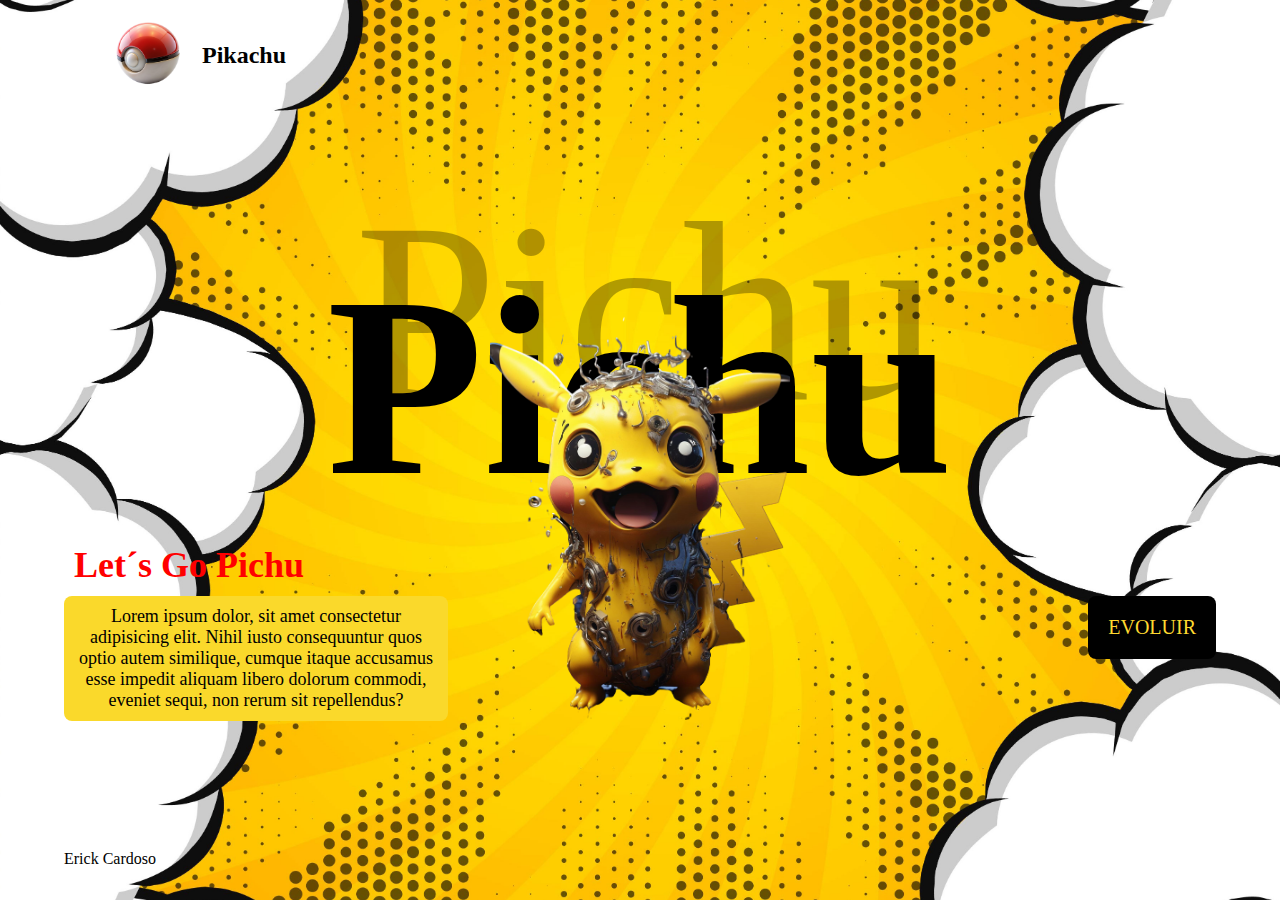
<file: index.html>
<!DOCTYPE html>
<html lang="pt-br">
<head>
    <meta charset="UTF-8">
    <meta name="viewport" content="width=device-width, initial-scale=1.0">
    <title>Pichu</title>
    <link rel="stylesheet" href="./css/maximo.css">
</head>
<body>
    <header>    
        <img src="./src/imgs/pokebola.png" class="pokeboll" alt="pokebola">
        <h2>Pikachu</h2>
    </header>

    <main>
        <div class="container--title">
            <h1 class="title--text">Pichu</h1>
            <span class="title--transparent">Pichu</span>    
        </div>

        <div class="container">
            <div>
                <h2>Let´s Go Pichu</h2>
                <p>Lorem ipsum dolor, sit amet consectetur adipisicing elit. Nihil iusto consequuntur quos optio autem similique, cumque itaque accusamus esse impedit aliquam libero dolorum commodi, eveniet sequi, non rerum sit repellendus?</p>
            </div>

            <div class="action">
                <a href="./pikachu.html">
                    EVOLUIR
                </a>

                
            </div>

        </div>

        <img src="./src/imgs/pichu.png" alt="pichu" class="pichu--image">
    </main>

    <footer>
        <p>Erick Cardoso</p>
    </footer>
</body>
</html>
</file>
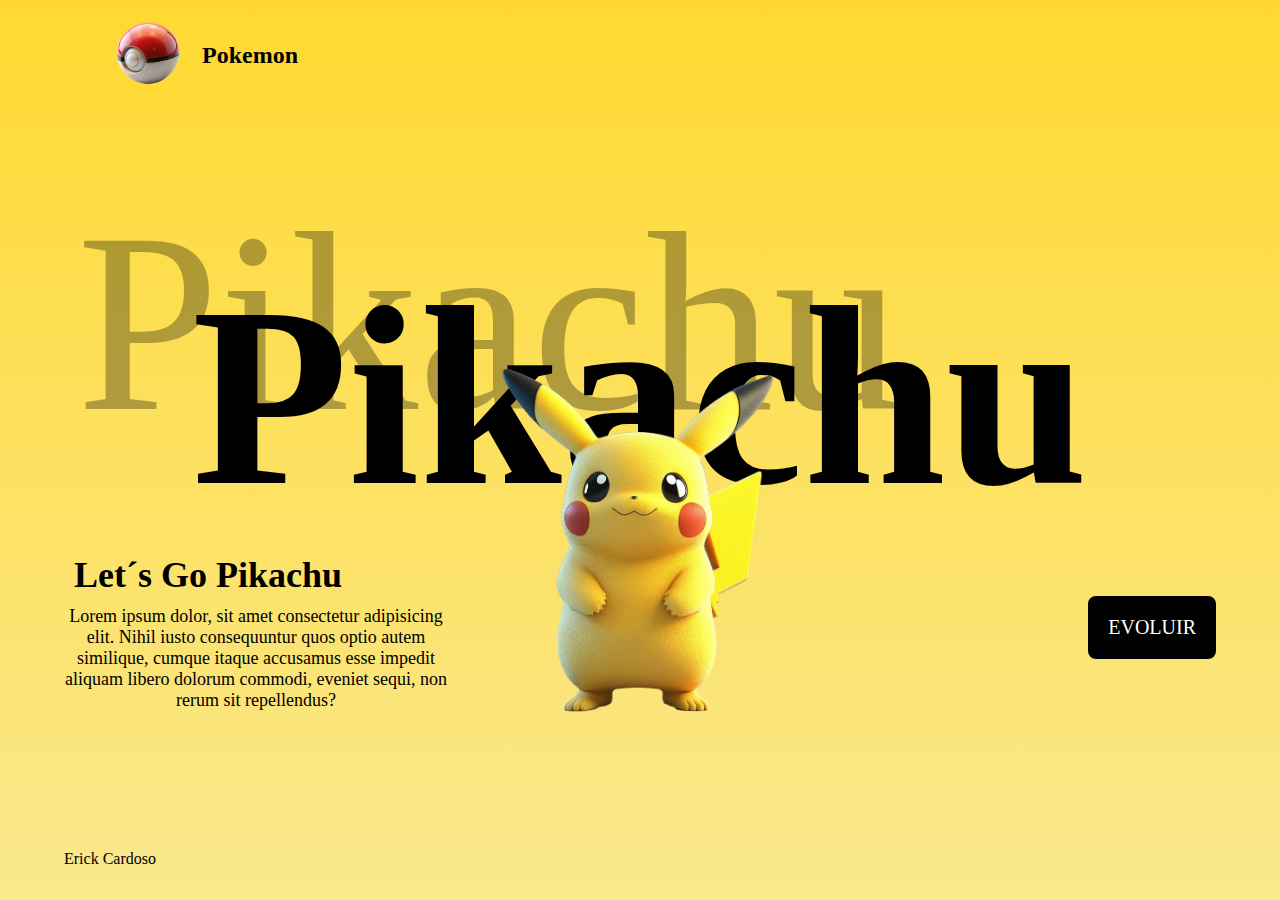
<file: pikachu.html>
<!DOCTYPE html>
<html lang="pt-br">
<head>
    <meta charset="UTF-8">
    <meta name="viewport" content="width=device-width, initial-scale=1.0">
    <title>Pikachu</title>
    <link rel="stylesheet" href="./css/style.css">
</head>
<body>
    <header>    
        <img src="./src/imgs/pokebola.png" class="pokeboll" alt="pokebola">
        <h2>Pokemon</h2>
    </header>

    <main>
        <div class="container--title">
            <h1 class="title--text">Pikachu</h1>
            <span class="title--transparent">Pikachu</span>    
        </div>

        <div class="container">
            <div>
                <h2>Let´s Go Pikachu</h2>
                <p>Lorem ipsum dolor, sit amet consectetur adipisicing elit. Nihil iusto consequuntur quos optio autem similique, cumque itaque accusamus esse impedit aliquam libero dolorum commodi, eveniet sequi, non rerum sit repellendus?</p>
            </div>

            <div class="action">
                <a class="bt1" href="./raichu.html">
                    EVOLUIR
                </a>

                
            </div>

        </div>

        <img src="./src/imgs/pikachu.png" alt="squirtle" class="pikachu--image">
    </main>

    <footer>
        <p>Erick Cardoso</p>
    </footer>
</body>
</html>
</file>
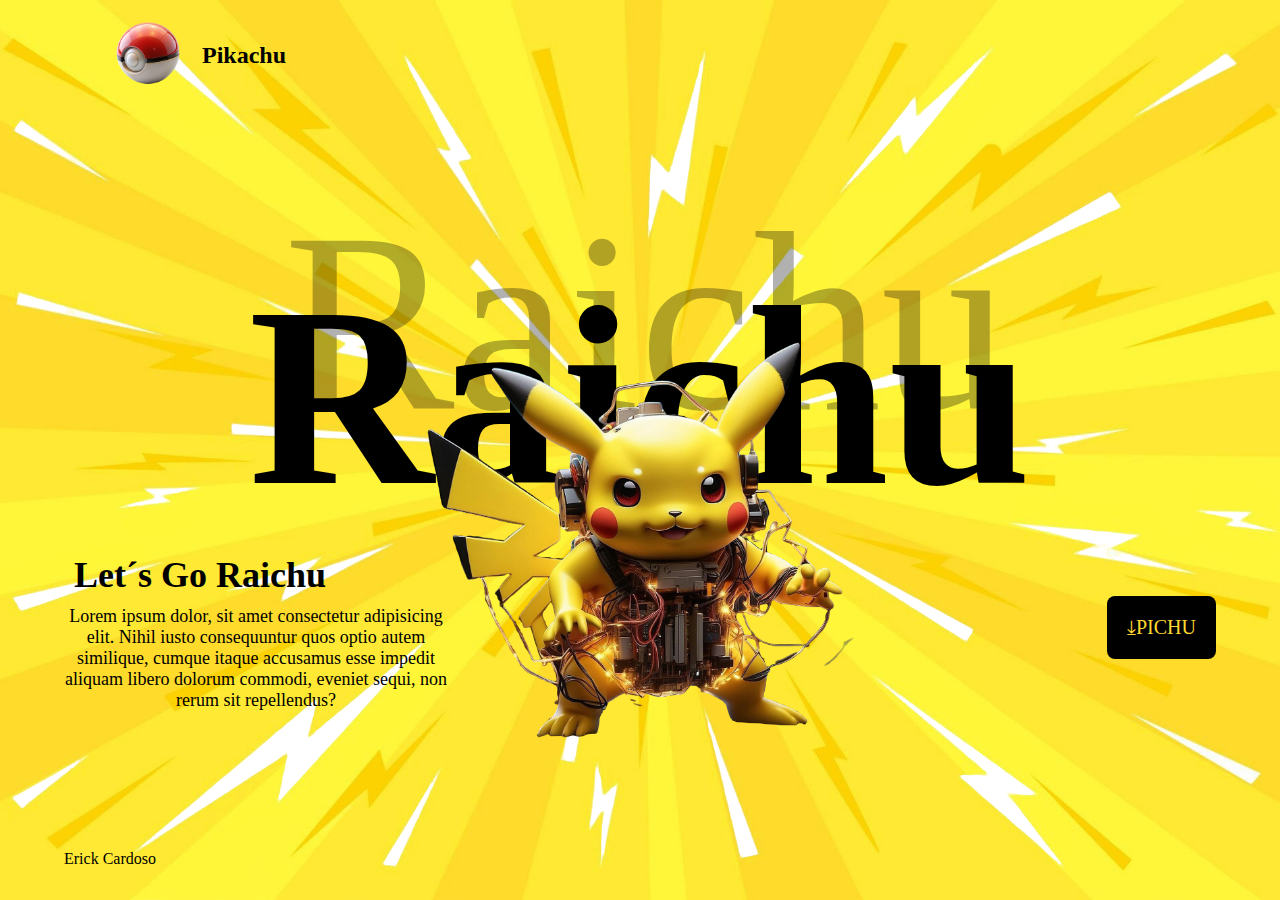
<file: raichu.html>
<!DOCTYPE html>
<html lang="pt-br">
<head>
    <meta charset="UTF-8">
    <meta name="viewport" content="width=device-width, initial-scale=1.0">
    <title>Raichu</title>
    <link rel="stylesheet" href="./css/evoluir.css">
</head>
<body>
    <header>
            
        <img src="./src/imgs/pokebola.png" class="pokeboll" alt="pokebola">
        <h2>Pikachu</h2>
    
    </header>

    <main>
        <div class="container--title">
            <h1 class="title--text">Raichu</h1>
            <span class="title--transparent">Raichu</span>    
        </div>

        <div class="container">
            <div>
                <h2>Let´s Go Raichu</h2>
                <p>Lorem ipsum dolor, sit amet consectetur adipisicing elit. Nihil iusto consequuntur quos optio autem similique, cumque itaque accusamus esse impedit aliquam libero dolorum commodi, eveniet sequi, non rerum sit repellendus?</p>
            </div>

            <div class="action">
                <a href="./index.html">
                    &#10515PICHU
                </a>
            </div>
            
    
        </div>

        <img src="./src/imgs/pikaachu-evl.png" alt="squirtle" class="squirtle--image">
    </main>

    <footer>
        <p>Erick Cardoso</p>
    </footer>
</body>
</html>
</file>
<file: css/maximo.css>
*{
    margin: 0;
    padding: 0;
    box-sizing: border-box;
}

:root{
    --primary-color: #FFD930;
    --secundary-color:#FAD92B;
}

body{
    height: 100vh;
    background-image: url(../src/imgs/pichu-bg.png);
    background-repeat: no-repeat;
    background-position: center;
    background-size: cover;
    display: flex;
    flex-direction: column;
    padding-inline: 64px;
    font-family: 'Righteous', cursive;
}

header{
    height: 50px;
    display: flex;
    align-items: center;
    margin: 30px;
}

.pokeboll{
    width: 5.5rem;
    margin: 10px;
}

main{
    flex: 1;
    display: flex;
    flex-direction: column;
    justify-content: center;
}

.container--title{
    position: relative;
    text-align: center;
}

.title--text{
    font-size: 20vw;
    color: #000;
}

.title--transparent{
    position: absolute;
    font-size: 20vw;
    top: -25%;
    right: 0%;
    opacity: 0.3;
    left: 1vw;
}

.pichu--image{
    position: absolute;
    left: 50%;
    top: 60%;
    height: 50vh;
    transform: translate(-50%, -50%);
    
}

.container{
    display: flex;
    flex-direction: row;
    align-items: center;
    text-align: center;
    color: var(--secundary-color)
}

.container div{
    width: 55%;
    z-index: 1;
}
.container h2{
    font-size: 4vh;
    color: red;
    text-align: start;
    margin: 10px;
    
}


.container p{
    color: #000;
    font-size: 2vh;
    width: 30vw;
    background-color: var(--secundary-color);
    padding: 10px;
    border-radius: 8px;
}

.action{
    display: flex;
    justify-content: end;
    align-items: center;
    height: 60px;
}

.action a{
    font-size: 20px;
    color: var(--primary-color);
    text-decoration: none;
    background-color: #000;
    padding: 20px;
    border-radius: 8px;
}

.action:hover a{
    color: #fff;
}
footer{
    height: 50px;
}
</file>
<file: css/style.css>
*{
    margin: 0;
    padding: 0;
    box-sizing: border-box;
}

:root{
   --primary-color: #FFD930;
    --secundary-color:#FAD92B;
}

body{
    height: 100vh;
    background: linear-gradient(var(--primary-color), #fae88e);
    display: flex;
    flex-direction: column;
    padding-inline: 64px;
    font-family: 'Righteous', cursive;
}

header{
    height: 50px;
    display: flex;
    align-items: center;
    margin: 30px;
}

.pokeboll{
    width: 5.5rem;
    margin: 10px;
}

main{
    flex: 1;
    display: flex;
    flex-direction: column;
    justify-content: center;
}

.container--title{
    position: relative;
    text-align: center;
}

.title--text{
    font-size: 20vw;
    color: #000;
}

.title--transparent{
    position: absolute;
    font-size: 20vw;
    top: -25%;
    opacity: 0.3;
    left: 1vw;
}

.pikachu--image{
    position: absolute;
    left: 50%;
    top: 60%;
    height: 50vh;
    transform: translate(-50%, -50%);
    
}

.container{
    display: flex;
    flex-direction: row;
    align-items: center;
    text-align: center;
    color: var(--secundary-color)
}

.container div{
    width: 55%;
    z-index: 1;
}
.container h2{
    font-size: 4vh;
    color: #000;
    text-align: start;
    margin: 10px;
}


.container p{
    color: #000;
    font-size: 2vh;
    width: 30vw;
}

.action{
    display: flex;
    justify-content: end;
    align-items: center;
    height: 60px;
}

.action a{
    font-size: 20px;
    color: #fff;
    text-decoration: none;
    background-color: #000;
    padding: 20px;
    border-radius: 8px;
    
}

.action:hover a{
    color: #fff;
}
footer{
    height: 50px;
}
</file>
<file: css/evoluir.css>
*{
    margin: 0;
    padding: 0;
    box-sizing: border-box;
}

:root{
    --primary-color: #FFD930;
    --secundary-color:#FAD92B;
}

body{
    height: 100vh;
    background-image: url(../src/imgs/bg-evl.png);
    background-repeat: no-repeat;
    background-position: center;
    background-size: cover;
    display: flex;
    flex-direction: column;
    padding-inline: 64px;
    font-family: 'Righteous', cursive;
}

header{
    height: 50px;
    display: flex;
    align-items: center;
    margin: 30px;
}

.pokeboll{
    width: 5.5rem;
    margin: 10px;
}

main{
    flex: 1;
    display: flex;
    flex-direction: column;
    justify-content: center;
}

.container--title{
    position: relative;
    text-align: center;
}

.title--text{
    font-size: 20vw;
    color: #000;
}

.title--transparent{
    position: absolute;
    font-size: 20vw;
    top: -25%;
    right: 0%;
    opacity: 0.3;
    left: 1vw;
}

.squirtle--image{
    position: absolute;
    left: 50%;
    top: 60%;
    height: 50vh;
    transform: translate(-50%, -50%);
    
}

.container{
    display: flex;
    flex-direction: row;
    align-items: center;
    text-align: center;
    color: var(--secundary-color)
}

.container div{
    width: 55%;
    z-index: 1;
}
.container h2{
    font-size: 4vh;
    color: #000;
    text-align: start;
    margin: 10px;
}


.container p{
    color: #000;
    font-size: 2vh;
    width: 30vw;
}

.action{
    display: flex;
    justify-content: end;
    align-items: center;
    gap: -20px;
    height: 60px;
}

.action a{
    font-size: 20px;
    color: var(--primary-color);
    text-decoration: none;
    background-color: #000;
    padding: 20px;
    border-radius: 8px;
}

.action:hover a{
    color: #fff;
}
footer{
    height: 50px;
}
</file>
